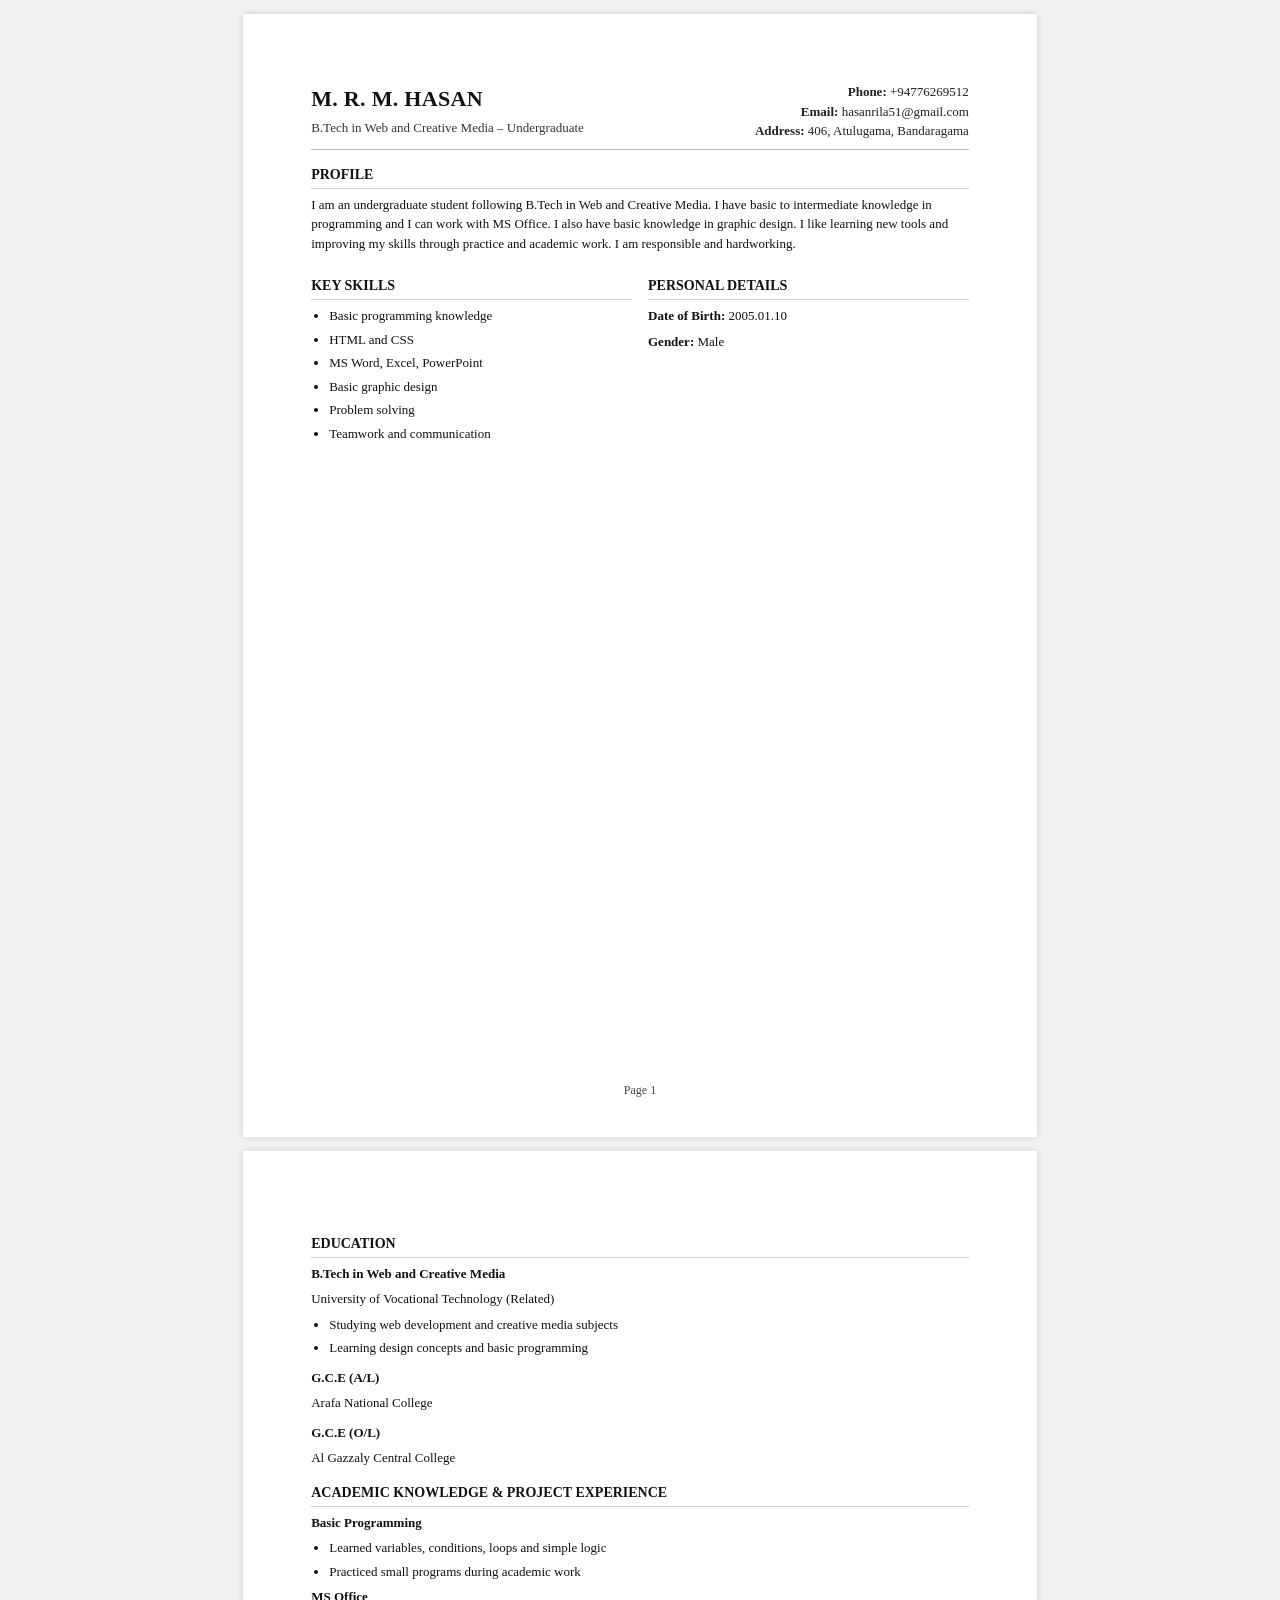
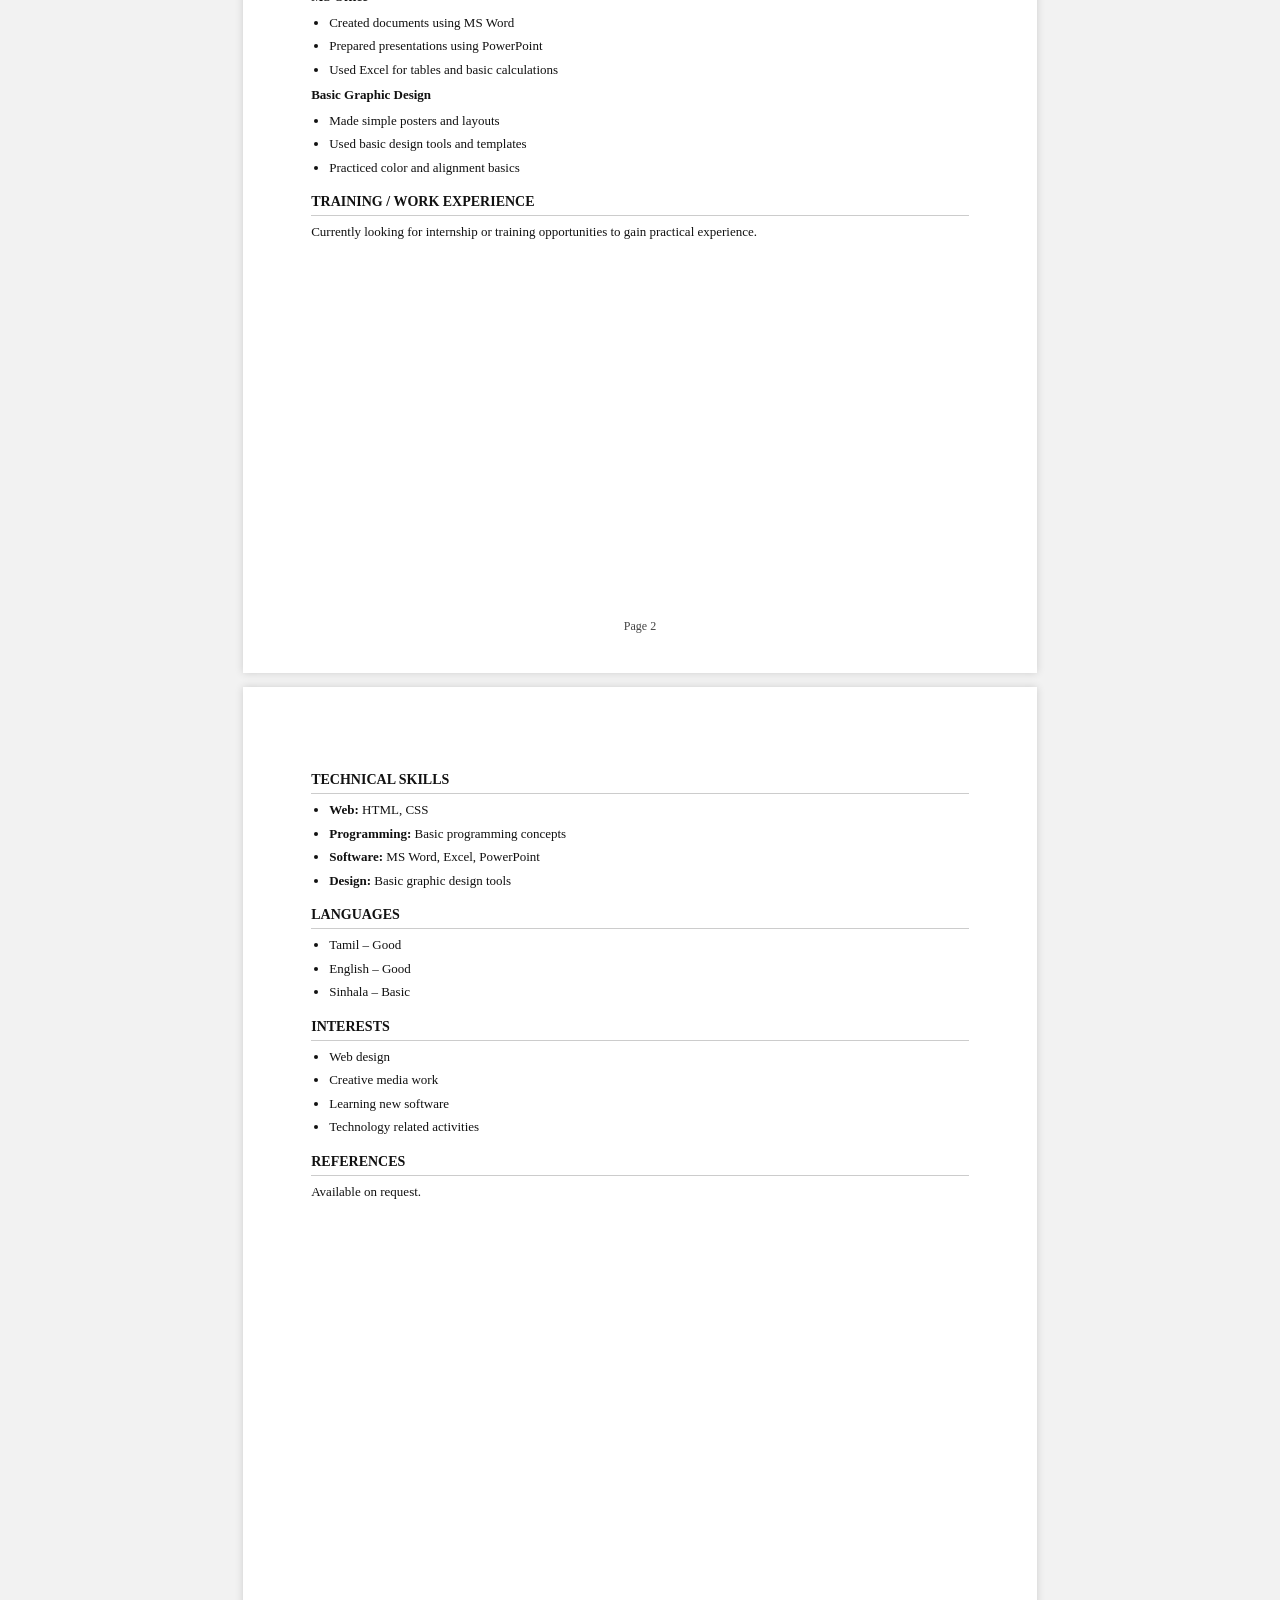
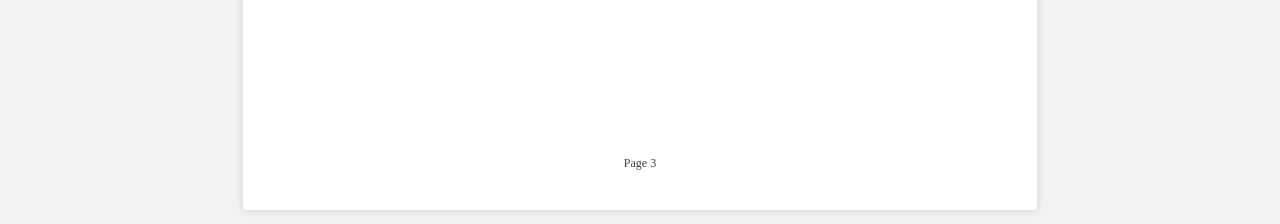
<file: hasana.html>
<!DOCTYPE html>
<html lang="en">
<head>
  <meta charset="UTF-8" />
  <meta name="viewport" content="width=device-width, initial-scale=1.0"/>
  <title>CV - M. R. M. Hasan</title>

  <style>
    *{margin:0;padding:0;box-sizing:border-box;}
    body{
      font-family: "Times New Roman", Times, serif;
      background:#f2f2f2;
      color:#111;
      line-height:1.5;
    }

    .page{
      width:210mm;
      height:297mm;
      background:#fff;
      margin:14px auto;
      padding:18mm;
      box-shadow:0 0 8px rgba(0,0,0,0.15);
      page-break-after:always;
      overflow:hidden;
      position:relative;
    }
    .page:last-child{page-break-after:auto;}

    .top{
      display:flex;
      justify-content:space-between;
      gap:14px;
      margin-bottom:10px;
      border-bottom:1px solid #bbb;
      padding-bottom:8px;
    }

    h1{
      font-size:22px;
      letter-spacing:0.3px;
      margin-bottom:3px;
    }
    .title{
      font-size:13px;
      color:#333;
    }

    .contact{
      text-align:right;
      font-size:13px;
      min-width:220px;
      color:#222;
    }

    h2{
      font-size:14px;
      margin-top:14px;
      margin-bottom:6px;
      text-transform:uppercase;
      border-bottom:1px solid #ccc;
      padding-bottom:3px;
    }

    p{font-size:13px;margin:6px 0;}
    ul{padding-left:18px;margin:6px 0;}
    li{font-size:13px;margin:4px 0;}

    .grid2{
      display:grid;
      grid-template-columns:1fr 1fr;
      gap:16px;
      margin-top:8px;
    }

    .footer{
      position:absolute;
      bottom:10mm;
      left:0;
      right:0;
      text-align:center;
      font-size:12px;
      color:#444;
    }

    @media print{
      body{background:#fff;}
      .page{margin:0;box-shadow:none;}
    }
  </style>
</head>

<body>

  <section class="page">
    <div class="top">
      <div>
        <h1>M. R. M. HASAN</h1>
        <div class="title">B.Tech in Web and Creative Media – Undergraduate</div>
      </div>

      <div class="contact">
        <div><b>Phone:</b> +94776269512</div>
        <div><b>Email:</b> hasanrila51@gmail.com</div>
        <div><b>Address:</b> 406, Atulugama, Bandaragama</div>
      </div>
    </div>

    <h2>Profile</h2>
    <p>
      I am an undergraduate student following B.Tech in Web and Creative Media. I have basic to intermediate
      knowledge in programming and I can work with MS Office. I also have basic knowledge in graphic design.
      I like learning new tools and improving my skills through practice and academic work. I am responsible
      and hardworking.
    </p>

    <div class="grid2">
      <div>
        <h2>Key Skills</h2>
        <ul>
          <li>Basic programming knowledge</li>
          <li>HTML and CSS</li>
          <li>MS Word, Excel, PowerPoint</li>
          <li>Basic graphic design</li>
          <li>Problem solving</li>
          <li>Teamwork and communication</li>
        </ul>
      </div>

      <div>
        <h2>Personal Details</h2>
        <p><b>Date of Birth:</b> 2005.01.10</p>
        <p><b>Gender:</b> Male</p>
      </div>
    </div>

    <div class="footer">Page 1</div>
  </section>


  <section class="page">

    <h2>Education</h2>
    <p><b>B.Tech in Web and Creative Media</b></p>
    <p>University of Vocational Technology (Related)</p>
    <ul>
      <li>Studying web development and creative media subjects</li>
      <li>Learning design concepts and basic programming</li>
    </ul>

    <p style="margin-top:10px;"><b>G.C.E (A/L)</b></p>
    <p>Arafa National College</p>

    <p style="margin-top:10px;"><b>G.C.E (O/L)</b></p>
    <p>Al Gazzaly Central College</p>

    <h2>Academic Knowledge & Project Experience</h2>

    <p><b>Basic Programming</b></p>
    <ul>
      <li>Learned variables, conditions, loops and simple logic</li>
      <li>Practiced small programs during academic work</li>
    </ul>

    <p><b>MS Office</b></p>
    <ul>
      <li>Created documents using MS Word</li>
      <li>Prepared presentations using PowerPoint</li>
      <li>Used Excel for tables and basic calculations</li>
    </ul>

    <p><b>Basic Graphic Design</b></p>
    <ul>
      <li>Made simple posters and layouts</li>
      <li>Used basic design tools and templates</li>
      <li>Practiced color and alignment basics</li>
    </ul>

    <h2>Training / Work Experience</h2>
    <p>Currently looking for internship or training opportunities to gain practical experience.</p>

    <div class="footer">Page 2</div>
  </section>


  <section class="page">

    <h2>Technical Skills</h2>
    <ul>
      <li><b>Web:</b> HTML, CSS</li>
      <li><b>Programming:</b> Basic programming concepts</li>
      <li><b>Software:</b> MS Word, Excel, PowerPoint</li>
      <li><b>Design:</b> Basic graphic design tools</li>
    </ul>

    <h2>Languages</h2>
    <ul>
      <li>Tamil – Good</li>
      <li>English – Good</li>
      <li>Sinhala – Basic</li>
    </ul>

    <h2>Interests</h2>
    <ul>
      <li>Web design</li>
      <li>Creative media work</li>
      <li>Learning new software</li>
      <li>Technology related activities</li>
    </ul>

    <h2>References</h2>
    <p>Available on request.</p>

    <div class="footer">Page 3</div>
  </section>

</body>
</html>
</file>
